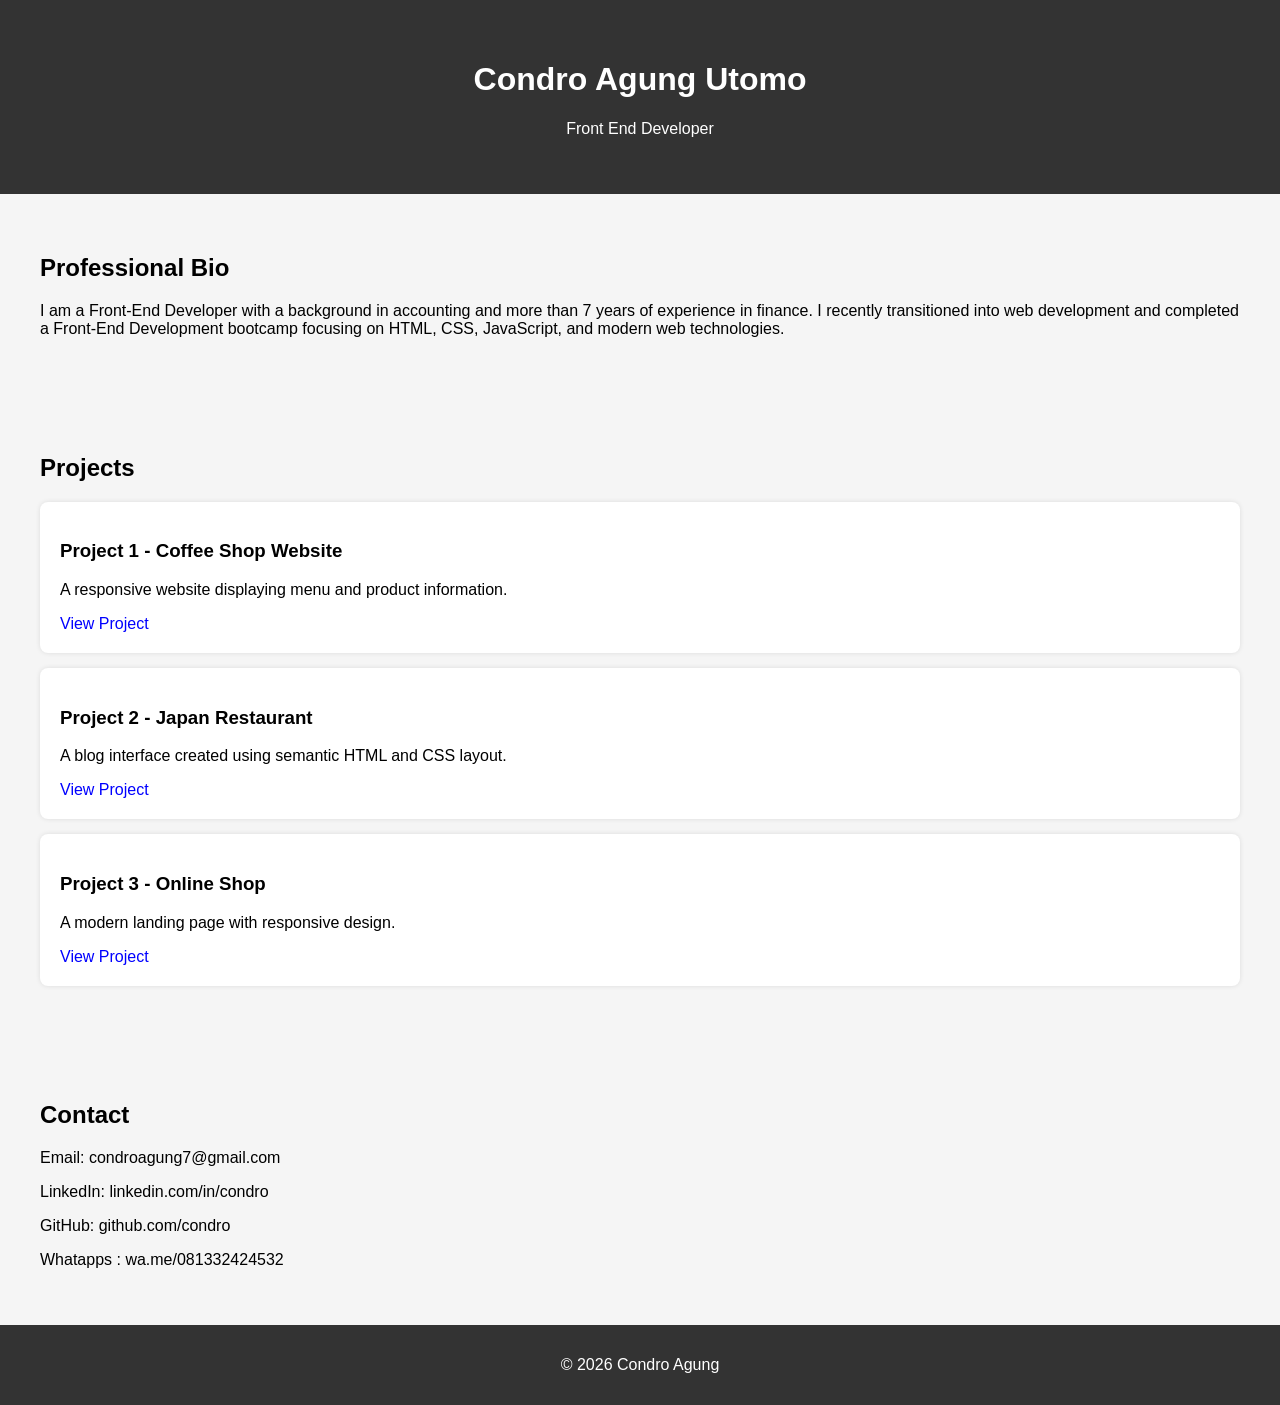
<file: index.html>
<!DOCTYPE html>
<html lang="en">
<head>
<meta charset="UTF-8">
<meta name="viewport" content="width=device-width, initial-scale=1.0">
<title>My Portfolio</title>
<link rel="stylesheet" href="style.css">
</head>

<body>

<header>
<h1>Condro Agung Utomo</h1>
<p>Front End Developer</p>
</header>

<section id="bio">
<h2>Professional Bio</h2>
<p>
I am a Front-End Developer with a background in accounting and more than
7 years of experience in finance. I recently transitioned into web
development and completed a Front-End Development bootcamp focusing on
HTML, CSS, JavaScript, and modern web technologies.
</p>
</section>

<section id="projects">
<h2>Projects</h2>

<div class="project">
<h3>Project 1 - Coffee Shop Website</h3>
<p>A responsive website displaying menu and product information.</p>
<a href="./Project_1.html">View Project</a>
</div>

<div class="project">
<h3>Project 2 - Japan Restaurant</h3>
<p>A blog interface created using semantic HTML and CSS layout.</p>
<a href="./Project_2.html">View Project</a>
</div>

<div class="project">
<h3>Project 3 - Online Shop</h3>
<p>A modern landing page with responsive design.</p>
<a href="./Project_3.html">View Project</a>
</div>

</section>

<section id="contact">
<h2>Contact</h2>
<p>Email: condroagung7@gmail.com</p>
<p>LinkedIn: linkedin.com/in/condro</p>
<p>GitHub: github.com/condro</p>
<p>Whatapps : wa.me/081332424532</p>
</section>

<footer>
<p>© 2026 Condro Agung</p>
</footer>

<script src="script.js"></script>

</body>
</html>
</file>
<file: style.css>
body{
font-family: Arial, sans-serif;
margin:0;
background:#f5f5f5;
}

header{
background:#333;
color:white;
text-align:center;
padding:40px;
}

section{
padding:40px;
}

.project{
background:white;
padding:20px;
margin:15px 0;
border-radius:8px;
box-shadow:0 0 5px rgba(0,0,0,0.1);
}

.project a{
color:blue;
text-decoration:none;
}

footer{
text-align:center;
background:#333;
color:white;
padding:15px;
}
</file>
